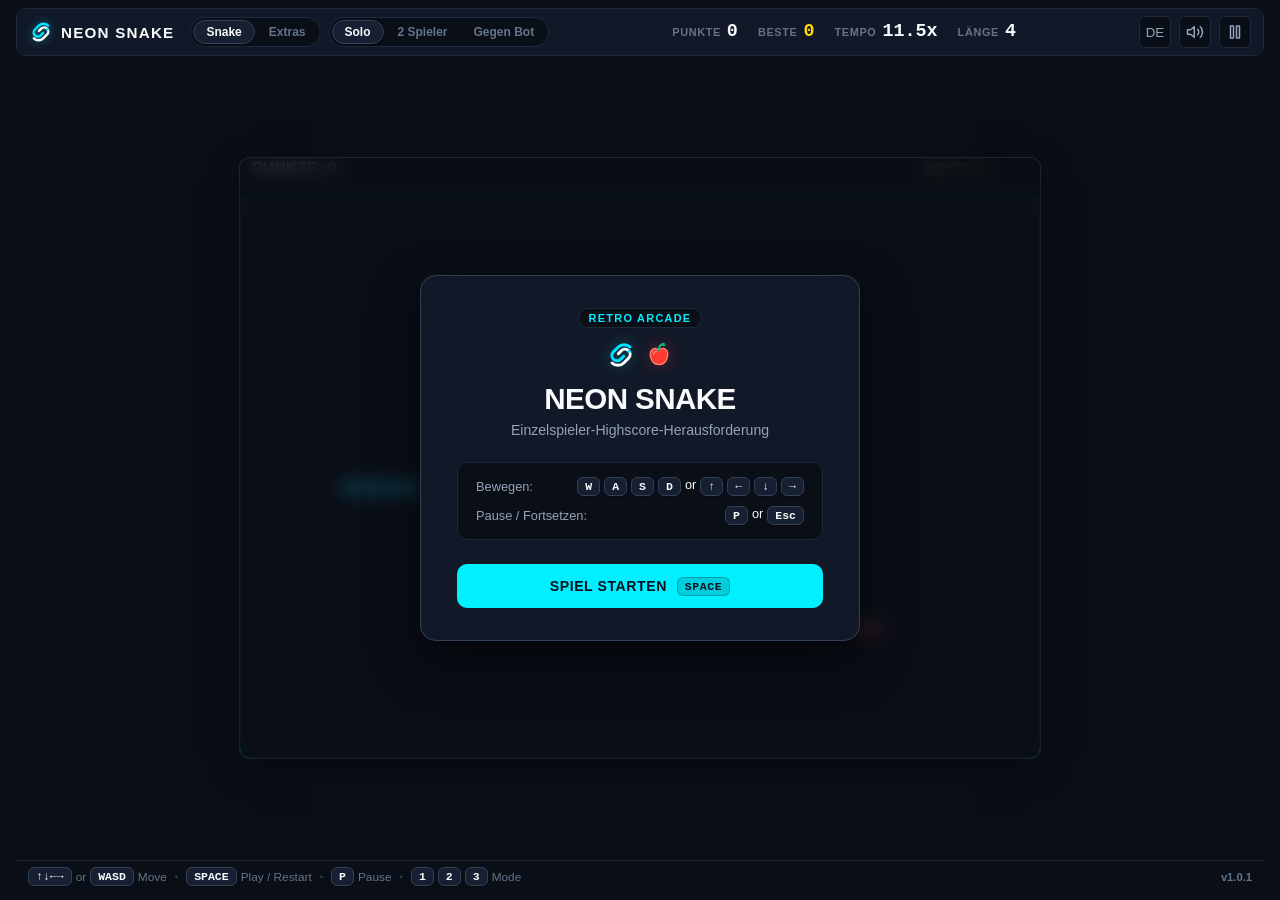
<file: index.html>
<!DOCTYPE html>
<html lang="en">
<head>
  <meta charset="UTF-8">
  <meta name="viewport" content="width=device-width, initial-scale=1.0, maximum-scale=1.0, user-scalable=no, viewport-fit=cover">
  <title>Neon Snake — Minimalist Arcade</title>
  <link rel="icon" type="image/svg+xml" href="assets/favicon.svg">
  <link rel="stylesheet" href="style.css">
</head>
<body>
  <div class="app-layout">
    <!-- Top Navigation & Stats Bar -->
    <header class="navbar">
      <div class="nav-left">
        <div class="brand">
          <img class="brand-icon" src="assets/snake.svg" alt="">
          <span class="brand-name">NEON SNAKE</span>
        </div>

        <nav class="mode-nav app-nav" aria-label="Game">
          <button class="mode-pill active" data-app-tab="snake" id="tab-snake">Snake</button>
          <button class="mode-pill" data-app-tab="extras" id="tab-extras">Extras</button>
        </nav>

        <nav class="mode-nav snake-mode-nav" aria-label="Game Mode">
          <button class="mode-pill active" data-mode="SOLO" id="pill-solo">Solo</button>
          <button class="mode-pill" data-mode="PVP" id="pill-pvp">2-Player</button>
          <button class="mode-pill" data-mode="BOT" id="pill-bot">Vs Bot</button>
        </nav>
      </div>

      <div class="nav-center" id="snake-stats">
        <!-- Solo Stats -->
        <div class="stat-cluster" id="cluster-solo">
          <div class="stat-item">
            <span class="stat-label" id="label-score">SCORE</span>
            <span class="stat-value" id="val-score">0</span>
          </div>
          <div class="stat-item highlight">
            <span class="stat-label" id="label-best">BEST</span>
            <span class="stat-value" id="val-high">0</span>
          </div>
          <div class="stat-item">
            <span class="stat-label" id="label-speed">SPEED</span>
            <span class="stat-value" id="val-speed">1.0x</span>
          </div>
          <div class="stat-item">
            <span class="stat-label" id="label-length">LENGTH</span>
            <span class="stat-value" id="val-length">4</span>
          </div>
        </div>

        <!-- Versus Stats -->
        <div class="stat-cluster versus" id="cluster-versus" style="display: none;">
          <div class="stat-item p1-stat">
            <span class="stat-label">P1 (CYAN)</span>
            <span class="stat-value" id="val-p1">0</span>
            <span class="stat-wins" id="wins-p1">WINS: 0</span>
          </div>
          <div class="vs-divider">VS</div>
          <div class="stat-item p2-stat">
            <span class="stat-label" id="lbl-p2">P2 (CORAL)</span>
            <span class="stat-value" id="val-p2">0</span>
            <span class="stat-wins" id="wins-p2">WINS: 0</span>
          </div>
        </div>
      </div>

      <div class="nav-right">
        <button class="icon-btn" id="btn-language" title="Switch language" aria-label="Switch language">DE</button>
        <button class="icon-btn" id="btn-sound" title="Toggle Sound" aria-label="Toggle Sound">
          <svg id="svg-sound-on" width="18" height="18" viewBox="0 0 24 24" fill="none" stroke="currentColor" stroke-width="2" stroke-linecap="round" stroke-linejoin="round">
            <polygon points="11 5 6 9 2 9 2 15 6 15 11 19 11 5"></polygon>
            <path d="M19.07 4.93a10 10 0 0 1 0 14.14M15.54 8.46a5 5 0 0 1 0 7.07"></path>
          </svg>
          <svg id="svg-sound-off" width="18" height="18" viewBox="0 0 24 24" fill="none" stroke="currentColor" stroke-width="2" stroke-linecap="round" stroke-linejoin="round" style="display: none;">
            <polygon points="11 5 6 9 2 9 2 15 6 15 11 19 11 5"></polygon>
            <line x1="23" y1="9" x2="17" y2="15"></line>
            <line x1="17" y1="9" x2="23" y2="15"></line>
          </svg>
        </button>

        <button class="icon-btn" id="btn-pause-toggle" title="Pause Game (P / Esc)" aria-label="Pause Game">
          <svg id="svg-pause-icon" width="18" height="18" viewBox="0 0 24 24" fill="none" stroke="currentColor" stroke-width="2" stroke-linecap="round" stroke-linejoin="round">
            <rect x="6" y="4" width="4" height="16"></rect>
            <rect x="14" y="4" width="4" height="16"></rect>
          </svg>
        </button>
      </div>
    </header>

    <!-- Main Game Viewport -->
    <main class="viewport">
      <div class="canvas-wrapper" id="canvas-wrapper">
        <canvas id="game-canvas" width="800" height="600" tabindex="0"></canvas>

        <!-- Start Overlay -->
        <div class="screen-overlay" id="overlay-start">
          <div class="overlay-card">
              <div class="card-badge">RETRO ARCADE</div>
            <div class="game-mark" aria-hidden="true">
              <img src="assets/snake.svg" alt="">
              <img src="assets/apple.svg" alt="">
            </div>
            <h1 class="card-title">NEON SNAKE</h1>
            <p class="card-subtitle" id="start-mode-desc">Single-player high score challenge</p>

            <div class="controls-overview" id="start-controls">
              <div class="ctrl-row">
                <span class="ctrl-desc" id="start-p1-desc">Move:</span>
                <span class="ctrl-keys"><kbd>W</kbd><kbd>A</kbd><kbd>S</kbd><kbd>D</kbd> or <kbd>&uarr;</kbd><kbd>&larr;</kbd><kbd>&darr;</kbd><kbd>&rarr;</kbd></span>
              </div>
              <div class="ctrl-row" id="start-p2-row" style="display: none;">
                <span class="ctrl-desc">Player 2:</span>
                <span class="ctrl-keys"><kbd>W</kbd><kbd>A</kbd><kbd>S</kbd><kbd>D</kbd></span>
              </div>
              <div class="ctrl-row">
                <span class="ctrl-desc" id="start-pause-desc">Pause / Resume:</span>
                <span class="ctrl-keys"><kbd>P</kbd> or <kbd>Esc</kbd></span>
              </div>
            </div>

            <button type="button" class="primary-btn" id="btn-start-action">
              <span id="start-action-text">PLAY GAME</span>
              <kbd class="btn-kbd">SPACE</kbd>
            </button>
          </div>
        </div>

        <!-- Pause Overlay -->
        <div class="screen-overlay" id="overlay-pause" style="display: none;">
          <div class="overlay-card">
            <div class="card-badge" id="pause-badge">SUSPENDED</div>
            <h2 class="card-title" id="pause-title">GAME PAUSED</h2>
            <p class="card-subtitle" id="pause-subtitle">Take a breather</p>

            <div class="card-actions">
              <button class="primary-btn" id="btn-resume-action">
                <span id="resume-action-text">RESUME</span>
                <kbd class="btn-kbd">P</kbd>
              </button>
              <button class="secondary-btn" id="btn-restart-action">
                <span id="restart-action-text">RESTART ROUND</span>
                <kbd class="btn-kbd">R</kbd>
              </button>
            </div>
          </div>
        </div>

        <!-- Game Over Overlay -->
        <div class="screen-overlay" id="overlay-gameover" style="display: none;">
          <div class="overlay-card">
            <div class="card-badge alert" id="go-badge">ROUND OVER</div>
            <h2 class="card-title" id="go-title">GAME OVER</h2>
            <p class="card-subtitle" id="go-reason">Crashed into boundary wall</p>

            <div class="go-stats-box" id="go-stats-box">
              <div class="go-stat-col">
                <span class="go-stat-lbl" id="go-final-label">FINAL SCORE</span>
                <span class="go-stat-val" id="go-score">0</span>
              </div>
              <div class="go-stat-col">
                <span class="go-stat-lbl" id="go-best-label">PERSONAL BEST</span>
                <span class="go-stat-val highlight" id="go-best">0</span>
              </div>
              <div class="go-stat-col">
                <span class="go-stat-lbl" id="go-apples-label">APPLES EATEN</span>
                <span class="go-stat-val" id="go-apples">0</span>
              </div>
            </div>

            <div class="card-actions">
              <button class="primary-btn" id="btn-playagain-action">
                <span id="playagain-action-text">PLAY AGAIN</span>
                <kbd class="btn-kbd">SPACE</kbd>
              </button>
            </div>
          </div>
        </div>
      </div>

      <section class="extras-panel" id="extras-panel" aria-labelledby="extras-title" hidden>
        <div class="extras-heading">
          <div>
            <div class="card-badge">GAME LIBRARY</div>
            <h1 class="card-title" id="extras-title">Extras</h1>
            <p class="card-subtitle" id="extras-subtitle">Play bundled games or add your own HTML games.</p>
          </div>
          <div class="extras-actions">
            <label class="secondary-btn extras-add-btn">
              <span id="extras-add-html">Add HTML</span>
              <input type="file" id="extras-file-input" accept=".html,.htm" hidden>
            </label>
            <label class="secondary-btn extras-add-btn">
              <span id="extras-add-folder">Add folder</span>
              <input type="file" id="extras-folder-input" webkitdirectory directory multiple hidden>
            </label>
          </div>
        </div>

        <div class="extras-dropzone" id="extras-dropzone" tabindex="0">
          <span class="dropzone-icon">+</span>
          <strong id="extras-drop-title">Drop an HTML file or game folder here</strong>
          <span id="extras-drop-help">Folders should contain an index.html or another HTML entry file.</span>
        </div>

        <div class="extras-grid" id="extras-grid"></div>
        <p class="extras-empty" id="extras-empty" hidden>No extra games yet. Drop one above to add it.</p>
      </section>

      <section class="extras-player" id="extras-player" hidden aria-label="Extra game player">
        <div class="extras-player-bar">
          <button class="secondary-btn" id="extras-back-btn">Back to Extras</button>
          <strong id="extras-player-title">Extra game</strong>
        </div>
        <button class="extras-fullscreen-btn" id="extras-fullscreen-btn" type="button" title="Fullscreen" aria-label="Fullscreen">
          <svg width="20" height="20" viewBox="0 0 24 24" fill="none" stroke="currentColor" stroke-width="2" stroke-linecap="round" stroke-linejoin="round" aria-hidden="true"><path d="M8 3H5a2 2 0 0 0-2 2v3M16 3h3a2 2 0 0 1 2 2v3M8 21H5a2 2 0 0 1-2-2v-3M16 21h3a2 2 0 0 0 2-2v-3"></path></svg>
        </button>
        <iframe id="extras-iframe" title="Extra game" tabindex="0" allow="fullscreen; autoplay; clipboard-read; clipboard-write" allowfullscreen></iframe>
      </section>

      <!-- Mobile Touch Controls (shown only on touch/narrow devices) -->
      <div class="mobile-touch-panel" id="mobile-touch-panel">
        <button class="touch-btn up" data-dir="UP" aria-label="Up">&uarr;</button>
        <div class="touch-row-mid">
          <button class="touch-btn left" data-dir="LEFT" aria-label="Left">&larr;</button>
          <button class="touch-btn action" id="touch-action" aria-label="Action">&bull;</button>
          <button class="touch-btn right" data-dir="RIGHT" aria-label="Right">&rarr;</button>
        </div>
        <button class="touch-btn down" data-dir="DOWN" aria-label="Down">&darr;</button>
      </div>
    </main>

    <!-- Bottom Controls & Status Legend -->
    <footer class="footer-bar">
      <div class="legend-cluster" id="legend-solo">
        <span class="legend-item"><kbd>&uarr;&darr;&larr;&rarr;</kbd> or <kbd>WASD</kbd> Move</span>
        <span class="dot-sep">&bull;</span>
        <span class="legend-item"><kbd>SPACE</kbd> Play / Restart</span>
        <span class="dot-sep">&bull;</span>
        <span class="legend-item"><kbd>P</kbd> Pause</span>
        <span class="dot-sep">&bull;</span>
        <span class="legend-item"><kbd>1</kbd> <kbd>2</kbd> <kbd>3</kbd> Mode</span>
      </div>

      <div class="legend-cluster" id="legend-versus" style="display: none;">
        <span class="legend-item cyan"><kbd>&uarr;&darr;&larr;&rarr;</kbd> P1 (Cyan)</span>
        <span class="dot-sep">&bull;</span>
        <span class="legend-item coral"><kbd>WASD</kbd> P2 (Coral)</span>
        <span class="dot-sep">&bull;</span>
        <span class="legend-item"><kbd>SPACE</kbd> Next Round</span>
        <span class="dot-sep">&bull;</span>
        <span class="legend-item"><kbd>M</kbd> Mode</span>
      </div>

      <div class="footer-links">
        <span class="version-tag">v1.0.1</span>
      </div>
    </footer>
  </div>

  <script src="extras/manifest.js"></script>
  <script src="client.js"></script>
</body>
</html>
</file>
<file: style.css>
/* ==========================================================================
   NEON SNAKE — CLEAN MINIMALIST DESIGN SYSTEM
   ========================================================================== */

:root {
  --bg-primary: #0a0e17;
  --bg-surface: #111827;
  --bg-card: #162032;
  --bg-card-subtle: rgba(22, 32, 50, 0.7);
  --border-subtle: #1e293b;
  --border-strong: #334155;
  --border-accent: #00e5ff;

  --text-primary: #f8fafc;
  --text-secondary: #94a3b8;
  --text-muted: #64748b;
  --text-accent: #38bdf8;

  --color-cyan: #00f0ff;
  --color-emerald: #10b981;
  --color-coral: #ff3366;
  --color-amber: #f59e0b;
  --color-gold: #ffd700;
  --color-danger: #ef4444;

  --font-family: -apple-system, BlinkMacSystemFont, "Segoe UI", Roboto, "Inter", "Helvetica Neue", Arial, sans-serif;
  --font-mono: ui-monospace, SFMono-Regular, Menlo, Monaco, Consolas, "Liberation Mono", "Courier New", monospace;

  --radius-sm: 6px;
  --radius-md: 10px;
  --radius-lg: 16px;
  --radius-full: 9999px;
}

* {
  margin: 0;
  padding: 0;
  box-sizing: border-box;
}

[hidden] {
  display: none !important;
}

html, body {
  width: 100%;
  height: 100%;
  overflow: hidden;
  background-color: var(--bg-primary);
  color: var(--text-primary);
  font-family: var(--font-family);
  -webkit-font-smoothing: antialiased;
  -moz-osx-font-smoothing: grayscale;
  user-select: none;
  touch-action: manipulation;
}

/* Base Layout Structure */
.app-layout {
  display: flex;
  flex-direction: column;
  width: 100vw;
  height: 100vh;
  max-width: 100vw;
  max-height: 100vh;
  padding: 8px 16px;
  gap: 8px;
}

/* ==========================================================================
   TOP NAVIGATION & STATS BAR
   ========================================================================== */
.navbar {
  display: flex;
  align-items: center;
  justify-content: space-between;
  height: 48px;
  padding: 0 12px;
  background-color: var(--bg-surface);
  border: 1px solid var(--border-subtle);
  border-radius: var(--radius-md);
  flex-shrink: 0;
  gap: 16px;
}

.nav-left {
  display: flex;
  align-items: center;
  gap: 16px;
}

.app-nav {
  margin-right: 2px;
}

.snake-mode-nav {
  margin-left: -10px;
}

.brand {
  display: flex;
  align-items: center;
  gap: 8px;
}

.brand-icon {
  width: 24px;
  height: 24px;
  filter: drop-shadow(0 0 5px rgba(0, 229, 255, 0.45));
}

.brand-name {
  font-size: 0.95rem;
  font-weight: 800;
  letter-spacing: 0.08em;
  color: var(--text-primary);
}

.game-mark {
  display: flex;
  align-items: center;
  justify-content: center;
  gap: 8px;
  margin-bottom: 12px;
}

.game-mark img {
  width: 30px;
  height: 30px;
  filter: drop-shadow(0 0 8px rgba(0, 229, 255, 0.35));
}

.game-mark img + img {
  filter: drop-shadow(0 0 8px rgba(255, 59, 48, 0.35));
}

/* Mode Switcher Pill Tabs */
.mode-nav {
  display: flex;
  align-items: center;
  background-color: var(--bg-primary);
  border: 1px solid var(--border-subtle);
  border-radius: var(--radius-full);
  padding: 2px;
  gap: 2px;
}

.mode-pill {
  background: transparent;
  border: none;
  color: var(--text-muted);
  font-family: var(--font-family);
  font-size: 0.75rem;
  font-weight: 600;
  padding: 4px 12px;
  border-radius: var(--radius-full);
  cursor: pointer;
  transition: all 0.15s ease;
}

.mode-pill:hover {
  color: var(--text-secondary);
}

.mode-pill.active {
  background-color: var(--bg-card);
  color: var(--text-primary);
  border: 1px solid var(--border-strong);
  box-shadow: 0 1px 3px rgba(0, 0, 0, 0.4);
}

/* Center Stat Cluster */
.nav-center {
  display: flex;
  align-items: center;
  justify-content: center;
  flex: 1;
}

.stat-cluster {
  display: flex;
  align-items: center;
  gap: 20px;
}

.stat-item {
  display: flex;
  align-items: baseline;
  gap: 6px;
}

.stat-label {
  font-size: 0.68rem;
  font-weight: 700;
  letter-spacing: 0.06em;
  color: var(--text-muted);
}

.stat-value {
  font-family: var(--font-mono);
  font-size: 1.15rem;
  font-weight: 700;
  color: var(--text-primary);
  line-height: 1;
}

.stat-item.highlight .stat-value {
  color: var(--color-gold);
}

.stat-cluster.versus .p1-stat .stat-value {
  color: var(--color-cyan);
}

.stat-cluster.versus .p2-stat .stat-value {
  color: var(--color-coral);
}

.stat-wins {
  font-size: 0.72rem;
  font-weight: 700;
  padding: 1px 5px;
  background-color: var(--bg-primary);
  border: 1px solid var(--border-subtle);
  border-radius: var(--radius-sm);
  color: var(--text-secondary);
}

.vs-divider {
  font-size: 0.72rem;
  font-weight: 800;
  letter-spacing: 0.05em;
  color: var(--text-muted);
}

/* Right Navigation Tools */
.nav-right {
  display: flex;
  align-items: center;
  gap: 8px;
}

.icon-btn {
  display: flex;
  align-items: center;
  justify-content: center;
  width: 32px;
  height: 32px;
  border-radius: var(--radius-sm);
  background: var(--bg-primary);
  border: 1px solid var(--border-subtle);
  color: var(--text-secondary);
  cursor: pointer;
  transition: all 0.15s ease;
}

.icon-btn:hover {
  background-color: var(--bg-card);
  color: var(--text-primary);
  border-color: var(--border-strong);
}

/* ==========================================================================
   GAME VIEWPORT & CANVAS STAGE
   ========================================================================== */
.viewport {
  flex: 1;
  min-height: 0;
  display: flex;
  flex-direction: column;
  align-items: center;
  justify-content: center;
  position: relative;
}

.canvas-wrapper {
  position: relative;
  display: flex;
  align-items: center;
  justify-content: center;
  max-width: 100%;
  max-height: 100%;
  aspect-ratio: 4 / 3;
  border-radius: var(--radius-md);
  box-shadow: 0 10px 40px -10px rgba(0, 0, 0, 0.7), 0 0 0 1px var(--border-subtle);
  background-color: #0d121c;
  overflow: hidden;
}

.extras-panel {
  width: min(1100px, 100%);
  height: 100%;
  overflow: auto;
  padding: 24px;
  background: var(--bg-surface);
  border: 1px solid var(--border-subtle);
  border-radius: var(--radius-md);
  box-shadow: 0 10px 40px -10px rgba(0, 0, 0, 0.7);
}

.extras-heading {
  display: flex;
  align-items: flex-start;
  justify-content: space-between;
  gap: 20px;
  margin-bottom: 20px;
}

.extras-heading .card-badge {
  display: inline-block;
  margin-bottom: 8px;
}

.extras-heading .card-title {
  margin-bottom: 4px;
}

.extras-heading .card-subtitle {
  margin-bottom: 0;
}

.extras-actions {
  display: flex;
  gap: 8px;
  flex-shrink: 0;
}

.extras-add-btn {
  width: auto;
  min-width: 106px;
  height: 40px;
  padding: 0 14px;
  cursor: pointer;
}

.extras-dropzone {
  display: flex;
  flex-direction: column;
  align-items: center;
  justify-content: center;
  gap: 6px;
  min-height: 126px;
  padding: 20px;
  border: 1px dashed var(--border-strong);
  border-radius: var(--radius-md);
  color: var(--text-secondary);
  text-align: center;
  transition: border-color .15s ease, background-color .15s ease;
}

.extras-dropzone strong {
  color: var(--text-primary);
  font-size: .92rem;
}

.extras-dropzone span:last-child {
  font-size: .78rem;
  color: var(--text-muted);
}

.extras-dropzone.is-dragging,
.extras-dropzone:focus-visible {
  border-color: var(--color-cyan);
  background: rgba(0, 229, 255, .06);
  outline: none;
}

.dropzone-icon {
  display: grid;
  place-items: center;
  width: 30px;
  height: 30px;
  border: 1px solid var(--border-strong);
  border-radius: 50%;
  color: var(--color-cyan);
  font-size: 1.35rem;
}

.extras-grid {
  display: grid;
  grid-template-columns: repeat(auto-fill, minmax(220px, 1fr));
  gap: 14px;
  margin-top: 20px;
}

.extra-card {
  display: flex;
  flex-direction: column;
  min-height: 142px;
  padding: 16px;
  background: var(--bg-card);
  border: 1px solid var(--border-subtle);
  border-radius: var(--radius-md);
}

.extra-card h2 {
  margin-bottom: 6px;
  font-size: 1rem;
}

.extra-thumbnail {
  width: 100%;
  height: 104px;
  margin: -2px 0 12px;
  border: 1px solid var(--border-subtle);
  border-radius: var(--radius-sm);
  background: var(--bg-primary);
  object-fit: cover;
}

.extra-card p {
  flex: 1;
  color: var(--text-secondary);
  font-size: .78rem;
  line-height: 1.45;
}

.extra-card .primary-btn {
  height: 36px;
  margin-top: 14px;
  font-size: .78rem;
}

.extra-card .secondary-btn {
  width: 100%;
  height: 34px;
  margin-top: 8px;
  font-size: .75rem;
}

.extras-empty {
  padding: 24px 0 8px;
  color: var(--text-muted);
  text-align: center;
  font-size: .82rem;
}

.extras-player {
  position: relative;
  display: flex;
  flex-direction: column;
  width: min(1200px, 100%);
  height: 100%;
  min-height: 0;
  overflow: hidden;
  background: #05070b;
  border: 1px solid var(--border-subtle);
  border-radius: var(--radius-md);
  box-shadow: 0 10px 40px -10px rgba(0, 0, 0, .7);
}

.extras-player-bar {
  display: flex;
  align-items: center;
  gap: 16px;
  min-height: 50px;
  padding: 8px 12px;
  background: var(--bg-surface);
  border-bottom: 1px solid var(--border-subtle);
}

.extras-player-bar .secondary-btn {
  width: auto;
  height: 34px;
  padding: 0 12px;
  font-size: .76rem;
}

.extras-player-bar strong {
  flex: 1;
  overflow: hidden;
  color: var(--text-primary);
  text-overflow: ellipsis;
  white-space: nowrap;
}

.extras-fullscreen-btn {
  position: absolute;
  z-index: 2;
  top: 62px;
  right: 14px;
  display: grid;
  place-items: center;
  width: 38px;
  height: 38px;
  padding: 0;
  border: 1px solid rgba(148, 163, 184, .35);
  border-radius: var(--radius-sm);
  background: rgba(10, 14, 23, .2);
  color: rgba(248, 250, 252, .8);
  cursor: pointer;
  transition: background-color .15s ease, color .15s ease;
}

.extras-fullscreen-btn:hover {
  background: rgba(10, 14, 23, .7);
  color: var(--text-primary);
}

.extras-player:fullscreen .extras-player-bar {
  display: none;
}

.extras-player:fullscreen .extras-fullscreen-btn {
  top: 14px;
  right: 14px;
  background: rgba(10, 14, 23, .35);
}

#extras-iframe:fullscreen {
  width: 100vw;
  height: 100vh;
  background: #000;
}

#extras-iframe {
  width: 100%;
  height: 100%;
  min-height: 0;
  border: 0;
  background: #000;
}

#game-canvas {
  width: 100%;
  height: 100%;
  display: block;
  outline: none;
  cursor: default;
}

/* Overlays (Start, Pause, Game Over) */
.screen-overlay {
  position: absolute;
  inset: 0;
  display: flex;
  align-items: center;
  justify-content: center;
  background: rgba(10, 14, 23, 0.82);
  backdrop-filter: blur(8px);
  -webkit-backdrop-filter: blur(8px);
  z-index: 10;
  padding: 16px;
  transition: opacity 0.2s ease;
}

.overlay-card {
  display: flex;
  flex-direction: column;
  align-items: center;
  text-align: center;
  background-color: var(--bg-surface);
  border: 1px solid var(--border-strong);
  border-radius: var(--radius-lg);
  padding: 32px 36px;
  max-width: 440px;
  width: 100%;
  box-shadow: 0 20px 50px rgba(0, 0, 0, 0.6);
  animation: cardFadeIn 0.25s cubic-bezier(0.16, 1, 0.3, 1);
}

@keyframes cardFadeIn {
  from {
    opacity: 0;
    transform: scale(0.96) translateY(6px);
  }
  to {
    opacity: 1;
    transform: scale(1) translateY(0);
  }
}

.card-badge {
  font-size: 0.68rem;
  font-weight: 700;
  letter-spacing: 0.12em;
  padding: 3px 10px;
  background: var(--bg-primary);
  border: 1px solid var(--border-subtle);
  border-radius: var(--radius-full);
  color: var(--color-cyan);
  margin-bottom: 12px;
}

.card-badge.alert {
  color: var(--color-danger);
  border-color: rgba(239, 68, 68, 0.3);
}

.card-title {
  font-size: 1.85rem;
  font-weight: 800;
  letter-spacing: -0.02em;
  color: var(--text-primary);
  margin-bottom: 6px;
}

.card-subtitle {
  font-size: 0.88rem;
  color: var(--text-secondary);
  margin-bottom: 24px;
}

/* Controls Overview on Start Card */
.controls-overview {
  display: flex;
  flex-direction: column;
  gap: 10px;
  width: 100%;
  background: var(--bg-primary);
  border: 1px solid var(--border-subtle);
  border-radius: var(--radius-md);
  padding: 14px 18px;
  margin-bottom: 24px;
}

.ctrl-row {
  display: flex;
  align-items: center;
  justify-content: space-between;
  font-size: 0.8rem;
}

.ctrl-desc {
  color: var(--text-secondary);
  font-weight: 500;
}

.ctrl-keys {
  display: flex;
  gap: 4px;
}

kbd {
  display: inline-block;
  background-color: var(--bg-card);
  border: 1px solid var(--border-strong);
  border-radius: var(--radius-sm);
  padding: 2px 7px;
  font-family: var(--font-mono);
  font-size: 0.72rem;
  font-weight: 600;
  color: var(--text-primary);
  box-shadow: 0 1px 0 rgba(0, 0, 0, 0.4);
}

/* Buttons */
.card-actions {
  display: flex;
  flex-direction: column;
  gap: 10px;
  width: 100%;
}

.primary-btn {
  display: flex;
  align-items: center;
  justify-content: center;
  gap: 10px;
  width: 100%;
  height: 44px;
  background-color: var(--color-cyan);
  color: #06101e;
  border: none;
  border-radius: var(--radius-md);
  font-family: var(--font-family);
  font-size: 0.88rem;
  font-weight: 700;
  letter-spacing: 0.04em;
  cursor: pointer;
  transition: all 0.15s ease;
}

.primary-btn:hover {
  background-color: #38bdf8;
  transform: translateY(-1px);
  box-shadow: 0 4px 16px rgba(0, 240, 255, 0.35);
}

.primary-btn:active {
  transform: translateY(1px);
}

.primary-btn .btn-kbd {
  background-color: rgba(6, 16, 30, 0.15);
  border-color: rgba(6, 16, 30, 0.25);
  color: #06101e;
  box-shadow: none;
}

.secondary-btn {
  display: flex;
  align-items: center;
  justify-content: center;
  gap: 10px;
  width: 100%;
  height: 40px;
  background-color: transparent;
  color: var(--text-secondary);
  border: 1px solid var(--border-strong);
  border-radius: var(--radius-md);
  font-family: var(--font-family);
  font-size: 0.82rem;
  font-weight: 600;
  cursor: pointer;
  transition: all 0.15s ease;
}

.secondary-btn:hover {
  background-color: var(--bg-card);
  color: var(--text-primary);
}

/* Game Over Stats Box */
.go-stats-box {
  display: grid;
  grid-template-columns: repeat(3, 1fr);
  width: 100%;
  background-color: var(--bg-primary);
  border: 1px solid var(--border-subtle);
  border-radius: var(--radius-md);
  padding: 14px 10px;
  margin-bottom: 24px;
  gap: 8px;
}

.go-stat-col {
  display: flex;
  flex-direction: column;
  align-items: center;
  gap: 4px;
}

.go-stat-lbl {
  font-size: 0.65rem;
  font-weight: 700;
  letter-spacing: 0.05em;
  color: var(--text-muted);
}

.go-stat-val {
  font-family: var(--font-mono);
  font-size: 1.25rem;
  font-weight: 800;
  color: var(--text-primary);
}

.go-stat-val.highlight {
  color: var(--color-gold);
}

/* ==========================================================================
   MOBILE TOUCH CONTROLS
   ========================================================================== */
.mobile-touch-panel {
  display: none;
  flex-direction: column;
  align-items: center;
  gap: 6px;
  margin-top: 8px;
}

.touch-row-mid {
  display: flex;
  gap: 6px;
}

.touch-btn {
  width: 48px;
  height: 48px;
  border-radius: var(--radius-md);
  background-color: var(--bg-surface);
  border: 1px solid var(--border-strong);
  color: var(--text-primary);
  font-size: 1.25rem;
  font-weight: bold;
  display: flex;
  align-items: center;
  justify-content: center;
  cursor: pointer;
  user-select: none;
  -webkit-tap-highlight-color: transparent;
  transition: background-color 0.1s ease;
}

.touch-btn:active {
  background-color: var(--color-cyan);
  color: #06101e;
}

.touch-btn.action {
  font-size: 1.5rem;
}

/* ==========================================================================
   FOOTER BAR
   ========================================================================== */
.footer-bar {
  display: flex;
  align-items: center;
  justify-content: space-between;
  height: 32px;
  padding: 0 12px;
  font-size: 0.74rem;
  color: var(--text-muted);
  border-top: 1px solid var(--border-subtle);
  flex-shrink: 0;
}

.legend-cluster {
  display: flex;
  align-items: center;
  gap: 8px;
}

.legend-item {
  display: flex;
  align-items: center;
  gap: 4px;
}

.legend-item.cyan {
  color: var(--color-cyan);
}

.legend-item.coral {
  color: var(--color-coral);
}

.dot-sep {
  color: var(--border-strong);
  font-size: 0.6rem;
}

.version-tag {
  font-size: 0.7rem;
  font-weight: 600;
  color: var(--text-muted);
}

/* ==========================================================================
   RESPONSIVE QUERIES
   ========================================================================== */
@media (max-width: 768px) {
  .app-layout {
    padding: 6px;
    gap: 6px;
  }

  .navbar {
    height: auto;
    flex-wrap: wrap;
    padding: 8px 10px;
    gap: 10px;
  }

  .nav-center {
    order: 3;
    width: 100%;
    justify-content: center;
  }

  .brand-name {
    font-size: 0.85rem;
  }

  .mode-pill {
    padding: 3px 8px;
    font-size: 0.7rem;
  }

  .stat-cluster {
    gap: 14px;
  }

  .stat-value {
    font-size: 1rem;
  }

  .mobile-touch-panel {
    display: flex;
  }

  .footer-bar {
    display: none;
  }

  .overlay-card {
    padding: 24px 20px;
  }

  .card-title {
    font-size: 1.45rem;
  }

  .extras-panel {
    padding: 16px;
  }

  .extras-heading {
    flex-direction: column;
  }

  .extras-actions {
    width: 100%;
  }

  .extras-add-btn {
    flex: 1;
  }
}

@media (pointer: coarse) {
  .mobile-touch-panel {
    display: flex;
  }
}
</file>
